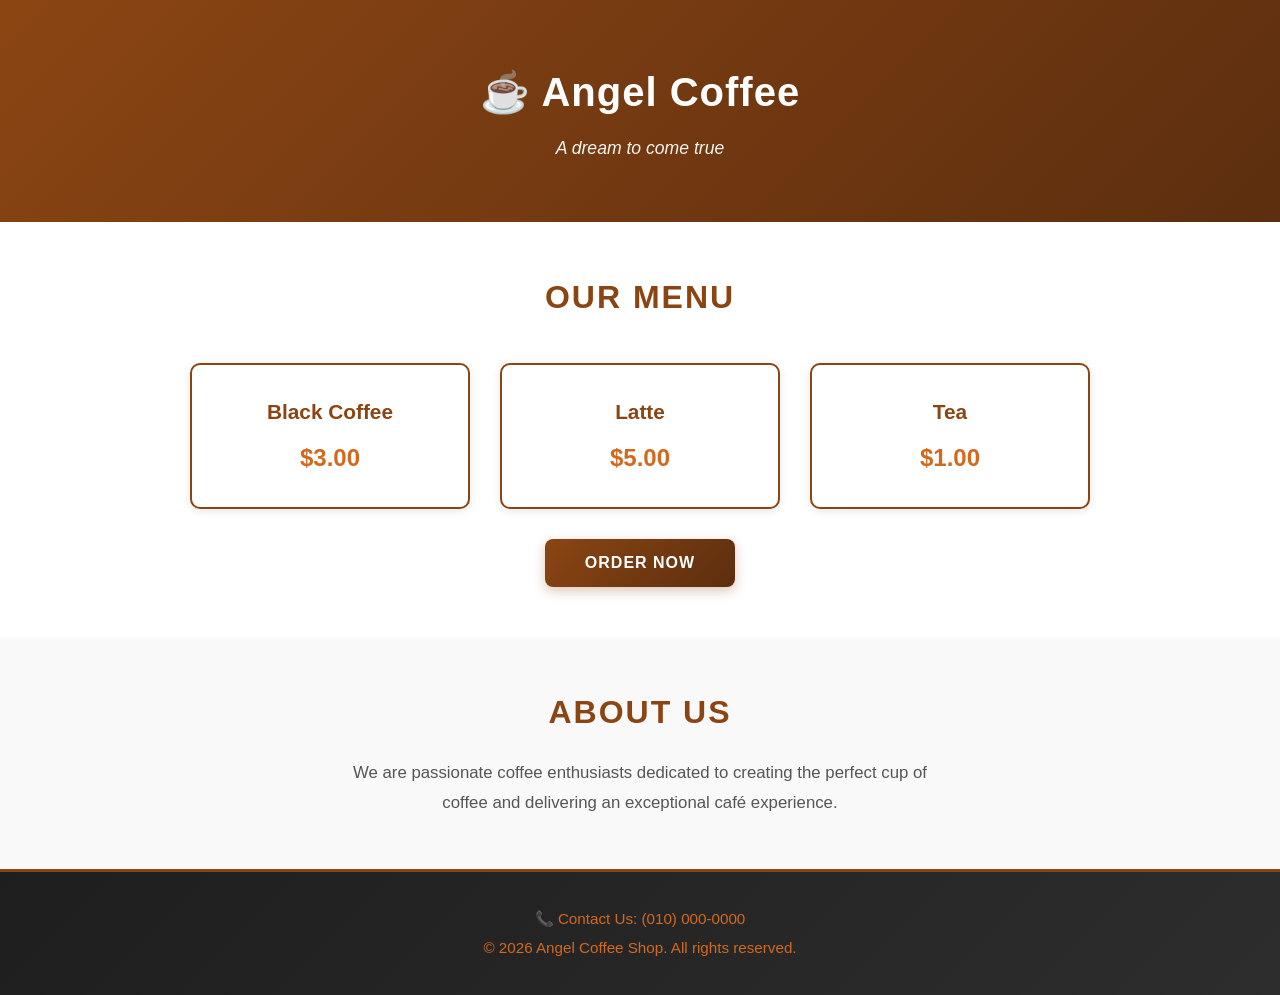
<file: index.html>
<!DOCTYPE html>
<html>
    <head>
        <meta charset="UTF-8">
        <meta name="viewport" content="width=device-width, initial-scale=1.0">
        <title>Angel Coffee Shop</title>
        <link rel="stylesheet" href="projet.css">
    </head>
<body>
    
    <header>
        <h1>☕ Angel Coffee</h1>
        <p>A dream to come true</p>
    </header>
    <section class="menu">
      <h2>Our Menu</h2>
      <div class="menu-grid">
        <div class="item">
          <h3>Black Coffee</h3>
          <p class="price">$3.00</p>
        </div>
        <div class="item">
          <h3>Latte</h3>
          <p class="price">$5.00</p>
        </div>
        <div class="item">
          <h3>Tea</h3>
          <p class="price">$1.00</p>
        </div>
      </div>
      <a href="order.html" class="order-btn-link"><button class="order-btn">Order Now</button></a>
    </section>
    <section class="about">
        <h2>About Us</h2>
        <p>We are passionate coffee enthusiasts dedicated to creating the perfect cup of coffee and delivering an exceptional café experience.</p>
    </section>
<footer>
    <p>📞 Contact Us: (010) 000-0000</p>
    <p>&copy; 2026 Angel Coffee Shop. All rights reserved.</p>
</footer>
</body>
</html>
</file>
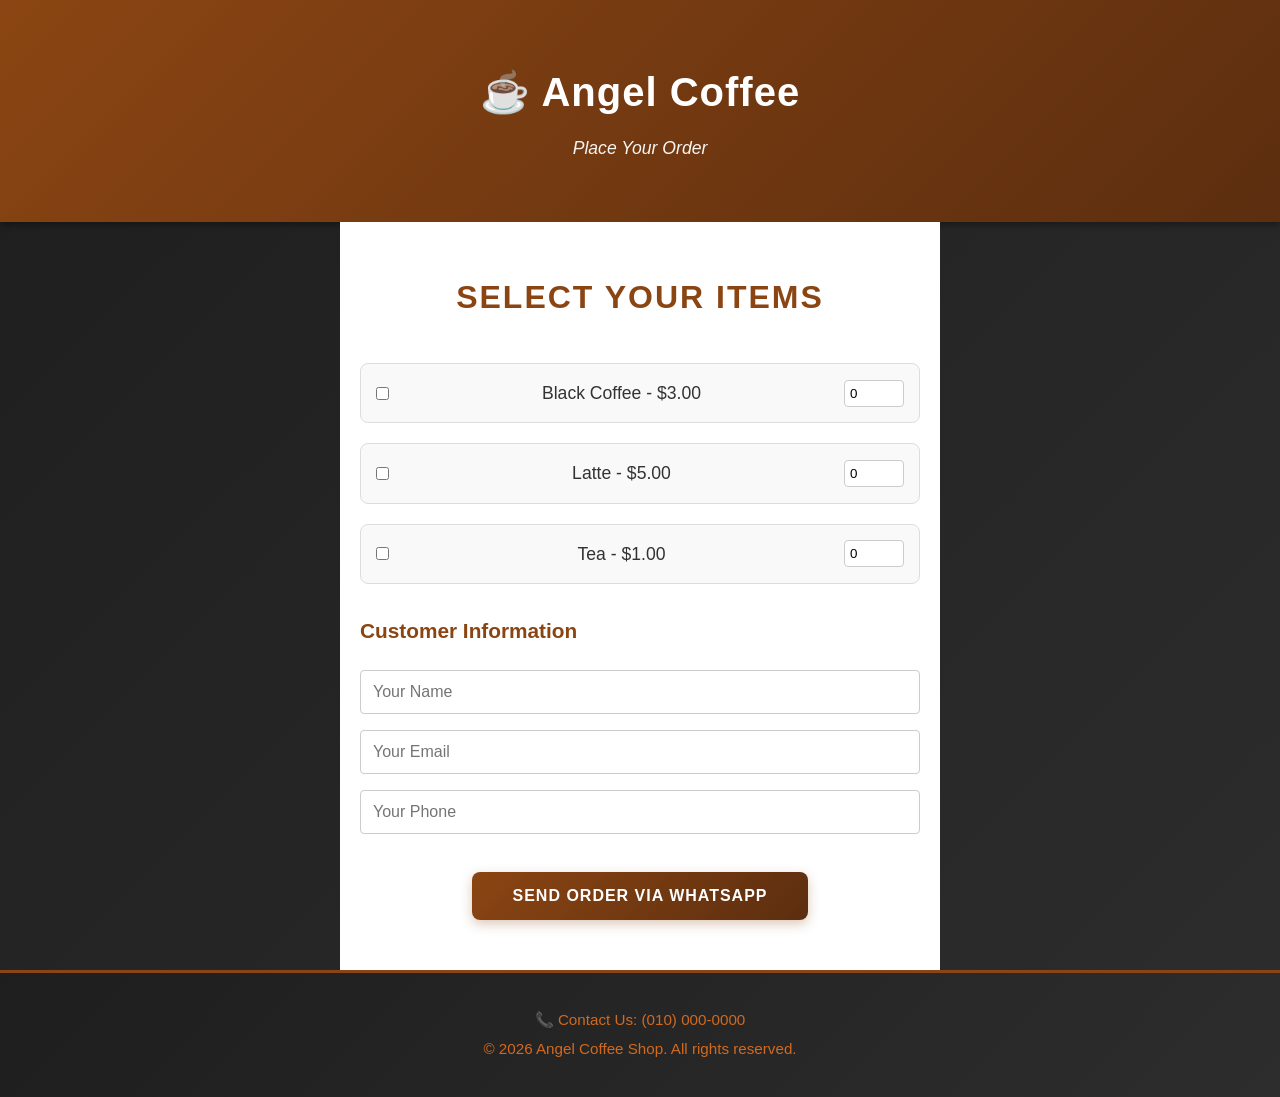
<file: order.html>
<!DOCTYPE html>
<html>
    <head>
        <meta charset="UTF-8">
        <meta name="viewport" content="width=device-width, initial-scale=1.0">
        <title>Order - Angel Coffee Shop</title>
        <link rel="stylesheet" href="projet.css">
    </head>
<body>
    <header>
        <h1>☕ Angel Coffee</h1>
        <p>Place Your Order</p>
    </header>

    <section class="order-form">
        <h2>Select Your Items</h2>
        <form id="orderForm">
            <div class="order-item">
                <label>
                    <input type="checkbox" name="black-coffee" value="3.00">
                    Black Coffee - $3.00
                    <input type="number" name="black-coffee-qty" min="0" value="0" placeholder="Qty">
                </label>
            </div>
            <div class="order-item">
                <label>
                    <input type="checkbox" name="latte" value="5.00">
                    Latte - $5.00
                    <input type="number" name="latte-qty" min="0" value="0" placeholder="Qty">
                </label>
            </div>
            <div class="order-item">
                <label>
                    <input type="checkbox" name="tea" value="1.00">
                    Tea - $1.00
                    <input type="number" name="tea-qty" min="0" value="0" placeholder="Qty">
                </label>
            </div>

            <div class="customer-info">
                <h3>Customer Information</h3>
                <input type="text" name="name" placeholder="Your Name" required>
                <input type="email" name="email" placeholder="Your Email" required>
                <input type="tel" name="phone" placeholder="Your Phone">
            </div>

            <button type="button" class="order-btn" onclick="sendOrderToWhatsApp()">Send Order via WhatsApp</button>
        </form>
    </section>

    <footer>
        <p>📞 Contact Us: (010) 000-0000</p>
        <p>&copy; 2026 Angel Coffee Shop. All rights reserved.</p>
    </footer>

    <script>
        function sendOrderToWhatsApp() {
            const form = document.getElementById('orderForm');
            const formData = new FormData(form);

            let message = "🛒 *New Order from Angel Coffee Shop*\n\n";

            // Customer info
            const name = formData.get('name');
            const email = formData.get('email');
            const phone = formData.get('phone');

            message += `👤 *Customer Details:*\n`;
            message += `Name: ${name}\n`;
            message += `Email: ${email}\n`;
            if (phone) message += `Phone: ${phone}\n\n`;

            // Order items
            message += `📋 *Order Items:*\n`;
            let total = 0;
            let hasItems = false;

            // Black Coffee
            const blackCoffeeChecked = form.querySelector('input[name="black-coffee"]').checked;
            const blackCoffeeQty = parseInt(form.querySelector('input[name="black-coffee-qty"]').value) || 0;
            if (blackCoffeeChecked && blackCoffeeQty > 0) {
                const price = 3.00;
                const itemTotal = price * blackCoffeeQty;
                total += itemTotal;
                message += `☕ Black Coffee x${blackCoffeeQty} = $${itemTotal.toFixed(2)}\n`;
                hasItems = true;
            }

            // Latte
            const latteChecked = form.querySelector('input[name="latte"]').checked;
            const latteQty = parseInt(form.querySelector('input[name="latte-qty"]').value) || 0;
            if (latteChecked && latteQty > 0) {
                const price = 5.00;
                const itemTotal = price * latteQty;
                total += itemTotal;
                message += `🥛 Latte x${latteQty} = $${itemTotal.toFixed(2)}\n`;
                hasItems = true;
            }

            // Tea
            const teaChecked = form.querySelector('input[name="tea"]').checked;
            const teaQty = parseInt(form.querySelector('input[name="tea-qty"]').value) || 0;
            if (teaChecked && teaQty > 0) {
                const price = 1.00;
                const itemTotal = price * teaQty;
                total += itemTotal;
                message += `🍵 Tea x${teaQty} = $${itemTotal.toFixed(2)}\n`;
                hasItems = true;
            }

            if (!hasItems) {
                alert('Please select at least one item to order.');
                return;
            }

            message += `\n💰 *Total: $${total.toFixed(2)}*\n\n`;
            message += `Please confirm this order and provide payment instructions. Thank you! ☕`;

            // Encode the message for URL
            const encodedMessage = encodeURIComponent(message);

            // Replace with your actual WhatsApp business number (without + or spaces)
            // Example: "201234567890" for +20 123 456 789
            const phoneNumber = "20123456780"; // YOUR WHATSAPP NUMBER

            // Open WhatsApp
            const whatsappURL = `https://wa.me/${phoneNumber}?text=${encodedMessage}`;
            window.open(whatsappURL, '_blank');
        }
    </script>
</body>
</html>
</file>
<file: projet.css>
* {
    margin: 0;
    padding: 0;
    box-sizing: border-box;
}

body {
    font-family: 'Segoe UI', Tahoma, Geneva, Verdana, sans-serif;
    line-height: 1.6;
    background: linear-gradient(135deg, #1e1e1e 0%, #2d2d2d 100%);
    color: #333;
}

html {
    scroll-behavior: smooth;
}
header {
    text-align: center;
    padding: 60px 20px;
    background: linear-gradient(135deg, #8B4513 0%, #5C2E0F 100%);
    color: white;
    box-shadow: 0 4px 6px rgba(0, 0, 0, 0.3);
}

header h1 {
    font-size: 2.5em;
    margin-bottom: 10px;
    font-weight: 700;
    letter-spacing: 1px;
}

header p {
    font-size: 1.1em;
    font-style: italic;
    opacity: 0.95;
}
.menu {
    padding: 50px 20px;
    text-align: center;
    background: white;
}

.menu h2 {
    font-size: 2em;
    margin-bottom: 40px;
    color: #8B4513;
    text-transform: uppercase;
    letter-spacing: 2px;
}

.about {
    padding: 50px 20px;
    text-align: center;
    background: #f9f9f9;
}

.about h2 {
    font-size: 2em;
    margin-bottom: 20px;
    color: #8B4513;
    text-transform: uppercase;
    letter-spacing: 2px;
}

.about p {
    max-width: 600px;
    margin: 0 auto;
    font-size: 1.05em;
    line-height: 1.8;
    color: #555;
}

.menu-grid {
    display: grid;
    grid-template-columns: repeat(auto-fit, minmax(200px, 1fr));
    gap: 30px;
    margin-bottom: 30px;
    max-width: 900px;
    margin-left: auto;
    margin-right: auto;
}
footer {
    text-align: center;
    padding: 30px 20px;
    background: linear-gradient(135deg, #1e1e1e 0%, #2d2d2d 100%);
    color: #D2691E;
    border-top: 3px solid #8B4513;
}

footer p {
    margin: 5px 0;
    font-size: 0.95em;
}

@media (max-width: 768px) {
    header h1 {
        font-size: 1.8em;
    }
    
    .menu h2, .about h2 {
        font-size: 1.5em;
    }
    
    .menu-grid {
        grid-template-columns: 1fr;
        gap: 20px;
    }
}
.item {
    background: white;
    border: 2px solid #8B4513;
    border-radius: 10px;
    padding: 30px 20px;
    transition: all 0.3s ease;
    box-shadow: 0 2px 8px rgba(0, 0, 0, 0.1);
    cursor: pointer;
}

.item h3 {
    color: #8B4513;
    font-size: 1.3em;
    margin-bottom: 10px;
}

.item .price {
    font-size: 1.5em;
    color: #D2691E;
    font-weight: bold;
}

.item:hover {
    background: linear-gradient(135deg, #8B4513 0%, #5C2E0F 100%);
    color: white;
    transform: translateY(-5px);
    box-shadow: 0 8px 16px rgba(139, 69, 19, 0.3);
}

.item:hover h3,
.item:hover .price {
    color: white;
}

.order-btn {
    background: linear-gradient(135deg, #8B4513 0%, #5C2E0F 100%);
    color: white;
    padding: 15px 40px;
    font-size: 1em;
    border: none;
    border-radius: 8px;
    cursor: pointer;
    font-weight: bold;
    transition: all 0.3s ease;
    box-shadow: 0 4px 12px rgba(139, 69, 19, 0.3);
    text-transform: uppercase;
    letter-spacing: 1px;
}

.order-btn:hover {
    transform: scale(1.05);
    box-shadow: 0 6px 20px rgba(139, 69, 19, 0.5);
}

.order-btn:active {
    transform: scale(0.98);
}

.order-btn-link {
    text-decoration: none;
}

/* Order Form */
.order-form {
    padding: 50px 20px;
    text-align: center;
    background: white;
    max-width: 600px;
    margin: 0 auto;
}

.order-form h2 {
    font-size: 2em;
    margin-bottom: 40px;
    color: #8B4513;
    text-transform: uppercase;
    letter-spacing: 2px;
}

.order-item {
    margin: 20px 0;
    padding: 15px;
    border: 1px solid #ddd;
    border-radius: 8px;
    background: #f9f9f9;
}

.order-item label {
    display: flex;
    align-items: center;
    justify-content: space-between;
    font-size: 1.1em;
}

.order-item input[type="checkbox"] {
    margin-right: 10px;
}

.order-item input[type="number"] {
    width: 60px;
    padding: 5px;
    border: 1px solid #ccc;
    border-radius: 4px;
}

.customer-info {
    margin: 30px 0;
    text-align: left;
}

.customer-info h3 {
    color: #8B4513;
    margin-bottom: 15px;
    font-size: 1.3em;
}

.customer-info input {
    width: 100%;
    padding: 12px;
    margin: 8px 0;
    border: 1px solid #ccc;
    border-radius: 4px;
    font-size: 1em;
}
</file>
